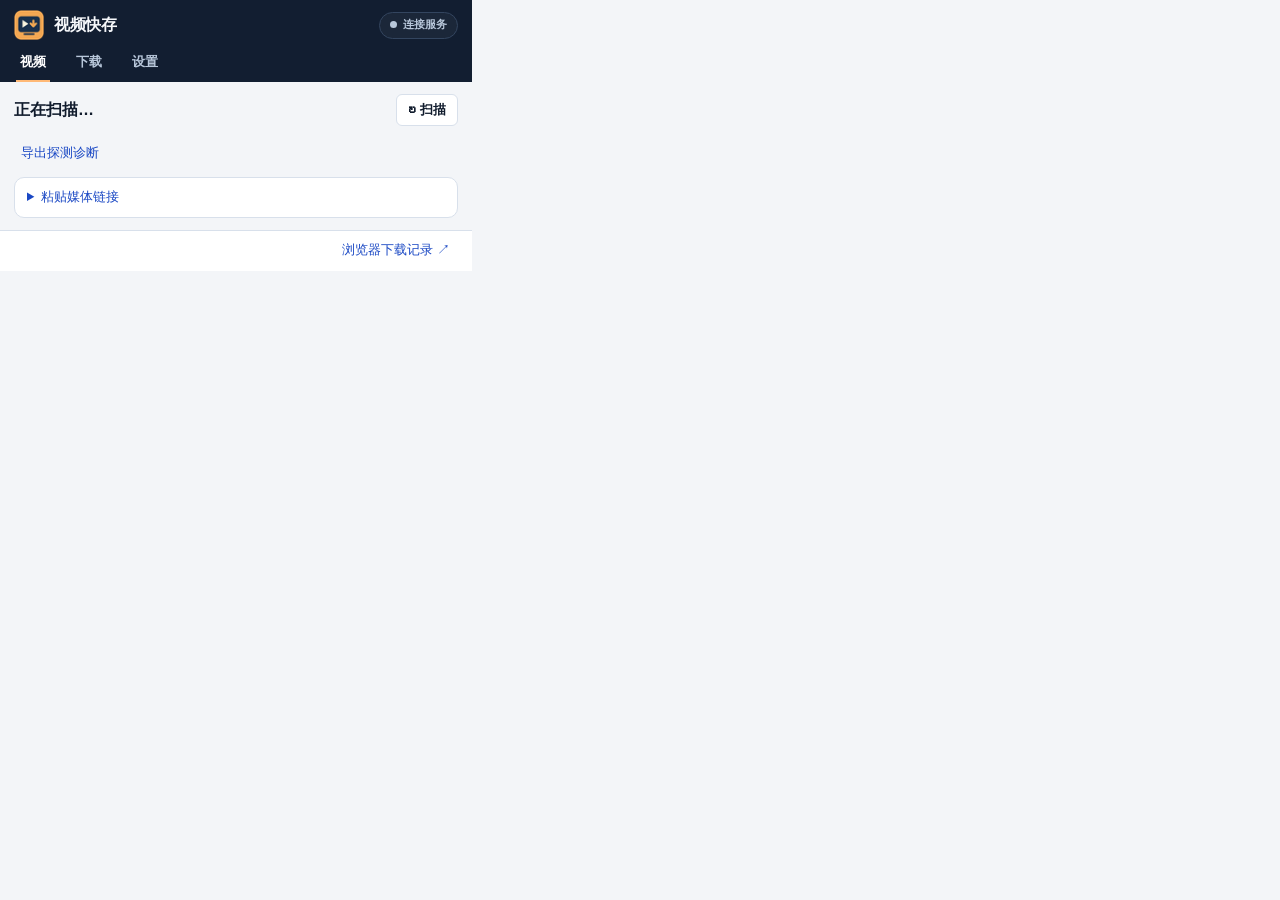
<file: extension/popup.html>
<!doctype html>
<html lang="zh-CN">
<head>
  <meta charset="utf-8">
  <meta name="viewport" content="width=device-width, initial-scale=1">
  <title data-i18n>视频快存</title>
  <link rel="stylesheet" href="popup.css">
  <script type="module" src="popup.mjs"></script>
</head>
<body>
  <header class="masthead">
    <div class="brand">
      <img class="mark" src="icons/icon-32.png" width="30" height="30" alt="">
      <h1 data-i18n>视频快存</h1>
    </div>
    <button id="connection-status" class="connection" type="button"><i></i><span id="connection-label">连接服务</span></button>
  </header>
  <nav class="navigation" aria-label="面板导航" data-i18n-aria>
    <button type="button" id="videos-toggle" data-panel="videos" aria-current="page"><span data-i18n>视频</span> <span id="media-count" hidden></span></button>
    <button type="button" id="downloads-toggle" data-panel="downloads"><span data-i18n="下载记录">下载</span> <span id="active-count" hidden></span></button>
    <button type="button" id="settings-toggle" data-panel="settings" data-i18n>设置</button>
  </nav>
  <main>
    <section id="videos" aria-labelledby="page-title">
      <div class="section-header">
        <div><p class="site" id="site"></p><h2 id="page-title">正在扫描…</h2></div>
        <button id="refresh" class="quiet" type="button"><span class="refresh-icon" aria-hidden="true">↻</span> <span data-i18n>扫描</span></button>
      </div>
      <div class="bulk" id="bulk" hidden>
        <label><input id="all" type="checkbox"> <span data-i18n>全选</span></label>
        <button id="queue-selected" type="button" disabled>下载所选</button>
      </div>
      <p id="hint" class="empty" hidden></p>
      <ul id="media" class="media" aria-label="检测到的视频" data-i18n-aria></ul>
      <button id="export-diagnostic" class="text-button" type="button" data-i18n>导出探测诊断</button>
      <details class="manual">
        <summary data-i18n>粘贴媒体链接</summary>
        <form id="manual" class="input-row">
          <input id="manual-url" type="url" placeholder="https://…" aria-label="媒体或网页链接" data-i18n-aria required>
          <button type="submit">下载</button>
        </form>
      </details>
    </section>
    <section id="downloads" hidden aria-labelledby="download-heading">
      <div class="section-header">
        <h2 id="download-heading" data-i18n>下载队列</h2>
        <div class="actions"><button id="clear" class="quiet" type="button" data-i18n hidden>清空记录</button>
          <button id="folder" class="quiet" type="button" data-i18n>打开目录 ↗</button></div>
      </div>
      <p class="empty" id="queue-empty" data-i18n>暂无下载</p>
      <ul id="queue" class="queue" aria-label="下载任务" data-i18n-aria></ul>
    </section>
    <section id="settings" hidden aria-label="设置" data-i18n-aria>
      <div class="option-card">
        <h2 data-i18n="下载记录">下载</h2>
        <div id="settings-options" class="option-grid"></div>
        <label class="folder-field"><span data-i18n>下载子文件夹</span>
          <input id="download-folder" type="text" maxlength="100" placeholder="浏览器默认下载目录"
                 autocomplete="off" spellcheck="false" aria-label="浏览器下载目录下的子文件夹" data-i18n-aria>
        </label>
        <div class="save-tools">
          <label class="check-row"><input id="save-as" type="checkbox"><span data-i18n>每次询问保存位置</span></label>
          <button type="button" class="text-button" id="browser-download-settings" data-i18n>更改默认目录 ↗</button>
        </div>
      </div>
      <div class="option-card settings-more">
        <details class="settings-block">
          <summary data-i18n>传输与文件格式</summary>
          <div id="transfer-options" class="option-grid"></div>
        </details>
        <details class="settings-block">
          <summary data-i18n>视频列表与预览</summary>
          <div id="detection-options" class="option-grid"></div>
        </details>
        <details class="settings-block" id="appearance-settings">
          <summary data-i18n>外观</summary>
          <div id="themes" role="group" aria-label="界面主题" data-i18n-aria></div>
          <div class="accent-row">
            <label for="theme-accent" data-i18n>强调色</label>
            <input type="color" id="theme-accent">
            <button type="button" class="quiet" id="reset-accent" data-i18n hidden>恢复主题颜色</button>
          </div>
          <div id="interface-options" class="option-grid"></div>
        </details>
        <details class="settings-block">
          <summary data-i18n>备份与更新</summary>
          <div class="settings-actions">
            <button type="button" class="quiet" id="export-settings" data-i18n>导出设置</button>
            <button type="button" class="quiet" id="import-settings" data-i18n>导入设置</button>
            <button type="button" class="text-button" id="reset-settings" data-i18n>恢复默认设置</button>
            <input id="settings-file" type="file" accept=".json,application/json" hidden>
          </div>
          <div class="settings-actions">
            <span id="current-version"></span>
            <button type="button" class="text-button" id="check-release" data-i18n>查看官方更新 ↗</button>
          </div>
        </details>
        <details class="settings-block" id="mcp-center">
          <summary data-i18n>AI 与 MCP</summary>
          <p id="mcp-message" class="details" role="status"></p>
          <button type="button" class="quiet" id="mcp-refresh" data-i18n>刷新控制中心</button>
          <section class="mcp-section">
            <h3 data-i18n>MCP 客户端</h3>
            <ul class="mcp-list" id="mcp-clients"></ul>
            <p class="details" id="mcp-editing"></p>
            <label><span data-i18n>客户端名称</span><input id="mcp-client-name" maxlength="60"></label>
            <label><span data-i18n>客户端权限</span><select id="mcp-preset">
              <option value="restricted" data-i18n>受限模式</option><option value="standard" data-i18n>标准下载</option><option value="advanced" data-i18n>高级模式</option><option value="full-access">Full Access</option><option value="custom" data-i18n>自定义</option>
            </select></label>
            <fieldset id="mcp-scopes" hidden>
              <label class="check-row"><input type="checkbox" data-mcp-scope value="read"><span data-i18n>探测和查询</span></label>
              <label class="check-row"><input type="checkbox" data-mcp-scope value="download"><span data-i18n>下载与取消</span></label>
              <label class="check-row"><input type="checkbox" data-mcp-scope value="session"><span data-i18n>申请页面授权</span></label>
              <label class="check-row"><input type="checkbox" data-mcp-scope value="files"><span data-i18n>定位成品</span></label>
              <label class="check-row"><input type="checkbox" data-mcp-scope value="automation"><span data-i18n>自动化与长期授权</span></label>
              <label class="check-row"><input type="checkbox" data-mcp-scope value="settings"><span data-i18n>站点下载设置</span></label>
              <label class="check-row"><input type="checkbox" data-mcp-scope value="network"><span data-i18n>网络状态</span></label>
            </fieldset>
            <div class="settings-actions">
              <button type="button" id="mcp-save-client" data-i18n>保存客户端</button>
              <button type="button" id="mcp-new-client" class="quiet" data-i18n>新建客户端</button>
              <button type="button" id="mcp-copy-command" class="quiet" data-i18n>复制 MCP 配置</button>
            </div>
            <div class="settings-actions">
              <button type="button" id="mcp-full-access" data-i18n>一键授权全部</button>
              <button type="button" id="mcp-revoke-access" class="quiet" data-i18n>一键撤销全部</button>
              <button type="button" id="mcp-reset-access" class="quiet" data-i18n>恢复默认权限</button>
            </div>
            <details class="settings-block" id="mcp-trust" hidden>
              <summary data-i18n>长期站点授权与隐私</summary>
              <label><span data-i18n>站点列表（每行一个 HTTP(S) 源）</span><textarea id="mcp-trusted-origins" rows="3" maxlength="6000" spellcheck="false"></textarea></label>
              <button type="button" class="quiet" id="mcp-window-sites" data-i18n>填入当前窗口站点</button>
              <label><span data-i18n>站点组</span><select id="mcp-site-group"><option value=""></option></select></label>
              <label><span data-i18n>保存为站点组</span><input id="mcp-site-group-name" maxlength="48"></label>
              <div class="settings-actions">
                <button type="button" class="quiet" id="mcp-save-group" data-i18n>保存站点组</button>
                <button type="button" class="quiet" id="mcp-delete-group" data-i18n>删除站点组</button>
              </div>
              <label><span data-i18n>有效天数</span><input type="number" id="mcp-trust-days" value="30" min="1" max="90"></label>
              <label class="check-row"><input type="checkbox" id="mcp-trust-session"><span data-i18n>在长期授权站点使用登录会话</span></label>
              <label class="check-row"><input type="checkbox" id="mcp-trust-download"><span data-i18n>允许从长期授权站点下载</span></label>
              <label class="check-row"><input type="checkbox" id="mcp-trust-related"><span data-i18n>允许播放时观察到的关联 CDN</span></label>
              <label class="check-row"><input type="checkbox" id="mcp-privacy"><span data-i18n>隐私模式</span></label>
              <button type="button" id="mcp-save-trust" data-i18n>保存长期授权</button>
            </details>
          </section>
          <section class="mcp-section">
            <h3 data-i18n>浏览器页面授权</h3>
            <p class="details" data-i18n>分享当前页的同源媒体候选。授权在标签页导航、关闭或到期时撤销。</p>
            <label><span data-i18n>授权时长</span><select id="mcp-duration">
              <option value="1">1 min</option><option value="5" selected>5 min</option><option value="15">15 min</option>
              <option value="60">1 h</option><option value="browser" data-i18n>当前浏览器会话（最长 12 小时）</option>
            </select></label>
            <label class="check-row"><input type="checkbox" id="mcp-share-session" autocomplete="off"><span data-i18n>本次授权同时使用当前站点的登录会话</span></label>
            <label class="check-row"><input type="checkbox" id="mcp-share-related" autocomplete="off"><span data-i18n>允许播放时观察到的关联 CDN</span></label>
            <label class="check-row"><input type="checkbox" id="mcp-single-task" autocomplete="off"><span data-i18n>仅允许一个下载批次</span></label>
            <details class="settings-block">
              <summary data-i18n>手动提供本站 Cookie</summary>
              <label><span data-i18n>本站 Cookie</span><input type="password" id="mcp-session-text" maxlength="8192" autocomplete="off" spellcheck="false"></label>
              <label><span data-i18n>Netscape Cookie 文件</span><input type="file" id="mcp-session-file" accept=".txt,text/plain"></label>
            </details>
            <ul class="mcp-list" id="mcp-grants"></ul>
          </section>
          <details class="settings-block">
            <summary data-i18n>本地兼容性规则</summary>
            <label><span data-i18n>规则文件</span><input type="file" id="mcp-rules-file" accept=".json,application/json"></label>
            <div class="settings-actions">
              <button type="button" class="quiet" id="mcp-rules-import" data-i18n>导入规则</button>
              <button type="button" class="quiet" id="mcp-rules-export" data-i18n>导出规则</button>
              <button type="button" class="quiet" id="mcp-rules-reset" data-i18n>重置规则</button>
            </div>
          </details>
          <section class="mcp-section">
            <h3 data-i18n>当前站点设置</h3>
            <p class="details" id="mcp-policy-origin"></p>
            <div id="mcp-policy" hidden>
              <label class="check-row"><input type="checkbox" data-mcp-policy="probe"><span data-i18n>允许 MCP 探测</span></label>
              <label class="check-row"><input type="checkbox" data-mcp-policy="download"><span data-i18n>允许 MCP 下载</span></label>
              <label class="check-row"><input type="checkbox" data-mcp-policy="session"><span data-i18n>允许手动授权登录会话</span></label>
              <label><span data-i18n>画质上限</span><input type="number" min="144" max="4320" data-mcp-policy="quality"></label>
              <label><span data-i18n>视频格式</span><select data-mcp-policy="format"><option value="mp4">MP4</option><option value="mkv">MKV</option></select></label>
              <label><span data-i18n>音频格式</span><select data-mcp-policy="audioFormat"><option value="m4a">M4A</option><option value="mp3">MP3</option></select></label>
              <label><span data-i18n>连接数</span><select data-mcp-policy="connections"><option>4</option><option>8</option><option>12</option></select></label>
              <label><span data-i18n>同时下载数</span><input type="number" min="1" max="2" data-mcp-policy="concurrency"></label>
              <label class="check-row"><input type="checkbox" data-mcp-policy="subtitles"><span data-i18n>源文件内嵌字幕</span></label>
              <label><span data-i18n>单批任务上限</span><input type="number" min="1" max="8" data-mcp-policy="maxBatchItems"></label>
              <label><span data-i18n>最低时长（秒，0 为关闭）</span><input type="number" min="0" max="86400" data-mcp-policy="minDurationSec"></label>
              <label class="check-row"><input type="checkbox" data-mcp-policy="excludePreviews"><span data-i18n>跳过明确标识的广告和预告</span></label>
              <button type="button" id="mcp-save-policy" data-i18n>保存站点设置</button>
            </div>
          </section>
          <section class="mcp-section">
            <h3 data-i18n>本机服务网络</h3>
            <p class="details" id="mcp-network-status" role="status"></p>
            <label><span data-i18n>代理模式</span><select id="mcp-network-mode">
              <option value="environment" data-i18n>浏览器系统代理与环境变量</option>
              <option value="direct" data-i18n>直连</option>
              <option value="http" data-i18n>指定 HTTP 代理</option>
            </select></label>
            <label id="mcp-network-address" hidden><span data-i18n>HTTP 代理地址</span>
              <input id="mcp-network-proxy" maxlength="512" type="url" placeholder="http://127.0.0.1:8080" autocomplete="off" spellcheck="false">
            </label>
            <label id="mcp-network-bypass"><span data-i18n>绕过代理的主机（逗号分隔）</span>
              <input id="mcp-network-no-proxy" maxlength="2048" autocomplete="off" spellcheck="false">
            </label>
            <div class="settings-actions">
              <button type="button" id="mcp-network-save" class="quiet" data-i18n>保存网络设置</button>
              <button type="button" id="mcp-network-check" class="quiet" data-i18n>检查连接</button>
            </div>
          </section>
          <section class="mcp-section">
            <h3 data-i18n>MCP 活动记录</h3>
            <label class="check-row"><input id="mcp-audit-enabled" type="checkbox"><span data-i18n>保留活动记录</span></label>
            <label><span data-i18n>保留天数</span><select id="mcp-audit-days"><option>1</option><option>7</option><option>30</option><option>90</option></select></label>
            <div class="settings-actions">
              <button type="button" class="quiet" id="mcp-save-audit" data-i18n>保存保留设置</button>
              <button type="button" class="quiet" id="mcp-export-audit" data-i18n>导出活动记录</button>
              <button type="button" class="text-button" id="mcp-clear-audit" data-i18n>清除记录</button>
            </div>
            <label><span data-i18n>按客户端筛选</span><select id="mcp-audit-client"><option value="" data-i18n>全部客户端</option></select></label>
            <label><span data-i18n>调用结果</span><select id="mcp-audit-result">
              <option value="" data-i18n>全部结果</option>
              <option value="success" data-i18n>调用成功</option>
              <option value="failure" data-i18n>调用失败</option>
            </select></label>
            <p class="details" id="mcp-audit-summary" role="status"></p>
            <ul class="mcp-list" id="mcp-activity"></ul>
            <button type="button" class="quiet" id="mcp-more-audit" data-i18n hidden>显示更多记录</button>
          </section>
        </details>
        <details class="settings-block" id="service-settings">
          <summary data-i18n>本机下载服务</summary>
          <p id="service-status" class="details" role="status" hidden></p>
          <form id="pair">
            <label><span data-i18n>地址</span><input id="endpoint" type="url" placeholder="http://127.0.0.1:8765" required></label>
            <label><span data-i18n>配对码</span><input id="token" type="password" autocomplete="off" spellcheck="false" required></label>
            <button type="submit" data-i18n>连接服务</button>
          </form>
          <div class="save-tools">
            <label class="check-row"><input id="settings-sync" type="checkbox"><span data-i18n>允许本机服务覆盖对应的浏览器设置</span></label>
            <button type="button" id="sync-now" class="text-button" data-i18n disabled>立即同步</button>
          </div>
        </details>
      </div>
    </section>
  </main>
  <footer>
    <p id="status" role="status" aria-live="polite"></p>
    <button id="history" type="button" class="text-button" data-i18n>浏览器下载记录 ↗</button>
  </footer>
  <dialog id="reset-settings-dialog" aria-labelledby="reset-settings-title">
    <h2 id="reset-settings-title" data-i18n>恢复默认设置</h2>
    <form method="dialog" class="settings-actions">
      <button type="submit" class="quiet" data-i18n>取消</button>
      <button type="button" id="confirm-reset-settings" data-i18n>恢复</button>
    </form>
  </dialog>
  <dialog id="preview-dialog" aria-labelledby="preview-title">
    <div class="preview-head">
      <h2 id="preview-title"></h2>
      <form method="dialog"><button class="quiet close-preview" aria-label="关闭预览" data-i18n-aria type="submit">×</button></form>
    </div>
    <video id="preview-video" preload="none" playsinline muted controls></video>
    <p id="preview-status" role="status" hidden></p>
  </dialog>
</body>
</html>
</file>
<file: extension/popup.css>
* { box-sizing:border-box }
[hidden] { display:none !important }
:root {
  color-scheme:light dark;
  --canvas:light-dark(#f3f5f8,#0f1623);
  --surface:light-dark(#ffffff,#182233);
  --surface-hover:light-dark(#f8fafc,#1f2c41);
  --ink:light-dark(#111c2d,#eef3fb);
  --muted:light-dark(#526277,#9fb1c9);
  --stroke:light-dark(#d8e0eb,#2d3d54);
  --control:light-dark(#ebf0f7,#25354c);
  --blue:light-dark(#1a48c4,#90b2ff);
  --blue-hover:light-dark(#13389e,#b4cbff);
  --on-blue:light-dark(#fff,#0c1e3a);
  --header:light-dark(#121e31,#0b111b);
  --header-ink:#f6f8fb;
  --header-muted:#b8c7da;
  --header-line:light-dark(#33455f,#29384e);
  --selection:light-dark(#dce8ff,#2a3f63);
  --accent:#ffb977;
  --visible-accent:var(--custom-accent,var(--accent));
  --good:light-dark(#0f6c47,#6fdca4);
  --good-bg:light-dark(#e5f6ee,#133529);
  --danger:light-dark(#b02a2a,#ff9e94);
  --danger-bg:light-dark(#fdecec,#3c1d1f);
  --info-bg:light-dark(#e8f0ff,#1c3050);
  --preview:light-dark(#dfe8f6,#253752);
  --shadow-card:light-dark(0 1px 2px rgba(15,23,42,.05),0 1px 3px rgba(0,0,0,.28));
}
:root[data-theme=light] { color-scheme:light }
:root[data-theme=dark] { color-scheme:dark }
:root[data-theme=jade] {
  color-scheme:light;
  --canvas:#e8efe5;
  --surface:#f8fcf6;
  --surface-hover:#eef5ec;
  --ink:#162f26;
  --muted:#476456;
  --stroke:#c2d4c5;
  --control:#dcead9;
  --blue:#1e5c45;
  --blue-hover:#144633;
  --header:#1b382f;
  --header-muted:#c6d9c9;
  --header-line:#446153;
  --accent:#d9e8a3;
  --selection:#d4e8d1;
  --preview:#d4e5d8;
  --info-bg:#dceee3;
}
:root[data-theme=amber] {
  color-scheme:dark;
  --canvas:#1d1815;
  --surface:#29211c;
  --surface-hover:#342a24;
  --ink:#fcf0e6;
  --muted:#d1bcb0;
  --stroke:#524238;
  --control:#403229;
  --blue:#ffcb7d;
  --blue-hover:#ffdea8;
  --on-blue:#332112;
  --header:#15110e;
  --header-muted:#dac4b4;
  --header-line:#4c3c30;
  --accent:#ffae58;
  --selection:#4a3829;
  --preview:#46352b;
  --info-bg:#3e2e21;
}
body {
  display:flex;
  flex-direction:column;
  inline-size:472px;
  max-inline-size:var(--popup-available-width,100vw);
  max-block-size:min(560px,var(--popup-available-height,100dvh));
  margin:0;
  overflow:hidden;
  background:var(--canvas);
  color:var(--ink);
  font:400 13px/1.45 "Inter","Instrument Sans","Segoe UI","Microsoft YaHei UI",sans-serif;
  -webkit-font-smoothing:antialiased;
}
body > :is(header,nav,main,footer) { max-inline-size:100vw }
h1,h2,h3,p,ul { margin:0 }
h2 { font-size:16px;line-height:1.35;font-weight:700;overflow-wrap:anywhere }
h3 { font-size:14px;margin-block-end:10px }
button,input,select { font:inherit;color:inherit }
button {
  min-block-size:32px;
  padding:5px 11px;
  border:1px solid transparent;
  border-radius:6px;
  background:var(--blue);
  color:var(--on-blue);
  font-weight:650;
  cursor:pointer;
  white-space:nowrap;
  transition:background-color 150ms,color 150ms,border-color 150ms,transform 120ms;
}
button:hover:not(:disabled) { background:var(--blue-hover) }
button:active:not(:disabled) { transform:translateY(1px) }
button:disabled { opacity:.55;cursor:default }
:focus-visible { outline:2px solid var(--blue);outline-offset:2px }
.quiet { background:var(--surface);border-color:var(--stroke);color:var(--ink) }
.quiet:hover:not(:disabled),.text-button:hover:not(:disabled) { background:var(--control) }
.text-button { background:transparent;color:var(--blue);font-weight:550;padding-inline:6px }
.masthead {
  display:flex;
  flex:none;
  align-items:center;
  justify-content:space-between;
  flex-wrap:wrap;
  gap:7px;
  padding:10px 14px 7px;
  background:var(--header);
  color:var(--header-ink);
}
.brand { display:flex;align-items:center;gap:10px;min-inline-size:0 }
h1 { font-size:16px;letter-spacing:-.025em;font-weight:700 }
.mark { flex:none;display:block }
.connection {
  flex:none;
  min-block-size:27px;
  border-color:var(--header-line);
  border-radius:999px;
  background:rgba(255,255,255,.04);
  color:var(--header-muted);
  padding:3px 10px;
  font-size:11px;
  font-weight:600;
}
.connection:hover:not(:disabled) { background:var(--header-line);color:#fff }
.connection i { display:inline-block;width:7px;height:7px;margin-inline-end:6px;border-radius:50%;background:var(--header-muted);vertical-align:0 }
.connection[data-state=connected] i { background:#64df9f;box-shadow:0 0 0 2px rgba(100,223,159,.22) }
.connection:is([data-state=offline],[data-state=unauthorized]) i { background:#ffc875;box-shadow:0 0 0 2px rgba(255,200,117,.22) }
.navigation {
  display:flex;
  flex:none;
  gap:18px;
  padding-inline:14px;
  background:var(--header);
}
.navigation button {
  position:relative;
  display:flex;
  align-items:center;
  gap:6px;
  min-height:35px;
  padding:5px 6px 9px;
  border:0;
  border-radius:0;
  background:transparent;
  color:var(--header-muted);
}
.navigation button:hover:not(:disabled) { background:transparent;color:#fff }
.navigation button[aria-current] { color:#fff }
.navigation button::after {
  position:absolute;
  inset:auto 2px 0;
  height:2px;
  background:var(--visible-accent);
  content:"";
  transform:scaleX(0);
  transition:transform 170ms ease;
}
.navigation button[aria-current]::after { transform:scaleX(1) }
.navigation [id$="-count"] {
  min-width:17px;
  text-align:center;
  padding-inline:4px;
  border-radius:4px;
  background:var(--header-line);
  color:#fff;
  font:600 11px/17px "Segoe UI",sans-serif;
  font-variant-numeric:tabular-nums;
}
main { min-block-size:0;overflow-y:auto;padding:12px 14px;scrollbar-color:var(--stroke) transparent }
.section-header { display:flex;align-items:center;justify-content:space-between;gap:10px;margin-bottom:11px }
.section-header > div { min-inline-size:0 }
.site { color:var(--muted);font-size:11px;line-height:1.3;overflow:hidden;text-overflow:ellipsis;white-space:nowrap;margin-block-end:4px }
.site:empty { display:none }
#page-title,.media-title { display:-webkit-box;-webkit-box-orient:vertical;-webkit-line-clamp:2;overflow:hidden }
.refresh-icon { display:inline-block;font-size:16px;line-height:1 }
#refresh:disabled .refresh-icon { animation:spin 650ms linear infinite }
@keyframes spin { to { transform:rotate(360deg) } }
.bulk { display:flex;justify-content:space-between;align-items:center;gap:8px;margin-bottom:7px;color:var(--muted) }
.bulk button { padding:3px 8px;font-size:12px }
.bulk label,.check-row { display:flex;align-items:center;gap:7px }
.media,.queue { padding:0;list-style:none }
.media,.queue:not(:empty),.option-card,.manual,.empty {
  background:var(--surface);
  border:1px solid var(--stroke);
  border-radius:10px;
  box-shadow:var(--shadow-card);
}
.media:empty { display:none }
.media li,.queue li { transition:background-color 150ms; }
.media li + li,.queue li + li { border-top:1px solid var(--stroke) }
.media li {
  display:grid;
  grid-template-columns:16px 82px minmax(0,1fr) auto;
  align-items:center;
  gap:9px;
  padding:10px;
}
.media:has(li:only-child) .select-media { display:none }
.media:has(li:only-child) li { grid-template-columns:82px minmax(0,1fr) auto }
.media li:hover,.queue li:hover { background:var(--surface-hover) }
.select-media { display:grid;place-items:center }
.media li:has(.select-media input:checked) { background:var(--selection) }
.preview {
  position:relative;
  display:grid;
  place-items:center;
  overflow:hidden;
  aspect-ratio:16/9;
  min-inline-size:0;
  min-block-size:0;
  padding:0;
  border-radius:5px;
  background:var(--preview);
  color:var(--ink);
}
.play-icon {
  width:0;
  height:0;
  border-block:5px solid transparent;
  border-inline-start:8px solid currentColor;
}
.preview :is(img,video) { position:absolute;inset:0;width:100%;height:100%;object-fit:cover }
.preview-trigger:hover:not(:disabled) { background:var(--preview);border-color:var(--blue) }
.preview-trigger .play-icon { z-index:1;filter:drop-shadow(0 0 2px #101010) }
.preview-trigger:has(img) .play-icon { color:#fff }
.preview-trigger:has(video) .play-icon { opacity:0 }
.preview video { animation:enter 160ms ease-out both }
.media-size { display:inline-block;white-space:nowrap }
.media-size::before { content:'·';margin-inline:5px;color:var(--muted) }
.media-title,.details,.filename { overflow-wrap:anywhere }
.media-title { font-size:13px;line-height:1.38;-webkit-line-clamp:3 }
.details,.filename,#status { color:var(--muted);font-size:11px }
.details,.filename { display:block;margin-block-start:4px;font-variant-numeric:tabular-nums }
.actions { display:flex;flex-wrap:wrap;align-items:center;gap:5px }
.actions button { font-size:12px;padding-inline:8px }
.options-button { min-width:29px;font-size:16px !important;line-height:1;padding-inline:5px !important }
.options-button[aria-expanded=true] { background:var(--control);border-color:var(--blue) }
.card-options {
  grid-column:1/-1;
  display:grid;
  gap:9px;
  padding:10px 0 1px;
  border-top:1px solid var(--stroke);
  animation:enter 180ms ease-out both;
}
@keyframes enter { from {opacity:0;transform:translateY(4px)} to {opacity:1;transform:translateY(0)} }
.option-grid { display:grid;grid-template-columns:repeat(2,minmax(0,1fr));gap:10px }
.option-grid label,.card-options>label,#pair label { display:grid;gap:4px;color:var(--muted);font-size:12px }
.card-options>.actions { justify-content:flex-end }
.manual,.option-card,.empty { padding:10px 12px }
.manual,.settings-more { margin-top:8px }
.option-card h2 { font-size:14px;margin-bottom:9px }
.settings-more { padding-block:0 }
.settings-block + .settings-block { border-top:1px solid var(--stroke) }
.settings-block summary {
  min-block-size:37px;
  padding-block:8px;
  list-style:none;
  font-weight:650;
  cursor:pointer;
}
.settings-block summary::after {
  content:'';
  float:right;
  inline-size:6px;
  block-size:6px;
  margin:5px 4px 0 0;
  border:solid currentColor;
  border-width:0 1px 1px 0;
  transform:rotate(45deg);
  transition:transform 150ms ease;
}
.settings-block[open] summary::after { transform:rotate(225deg);margin-top:9px }
.settings-block[open] { padding-bottom:10px }
.manual summary { color:var(--blue);cursor:pointer }
.input-row { display:flex;gap:8px;margin-top:9px }
input:not([type=checkbox],[type=radio],[type=color]),select {
  min-inline-size:0;
  width:100%;
  min-block-size:33px;
  padding:5px 8px;
  border:1px solid var(--stroke);
  border-radius:5px;
  background:var(--surface-hover);
  color:var(--ink);
}
input[type=checkbox] { accent-color:var(--blue);margin:0;inline-size:14px;block-size:14px;flex:none }
.folder-field { display:grid;gap:4px;color:var(--muted);font-size:12px;margin-top:10px }
.save-tools,.accent-row { display:flex;align-items:center;flex-wrap:wrap;gap:6px 10px }
.save-tools { justify-content:space-between;margin-top:6px }
.accent-row { margin:9px 0;color:var(--muted);font-size:12px }
.accent-row input { inline-size:37px;block-size:25px;padding:2px;border:1px solid var(--stroke);border-radius:4px;background:var(--surface);cursor:pointer }
.accent-row button { min-block-size:25px;font-size:11px }
#themes { display:grid;grid-template-columns:minmax(0,1.28fr) repeat(4,minmax(0,1fr));gap:5px }
.theme-choice {
  position:relative;
  display:grid;
  justify-items:center;
  gap:5px;
  padding:5px 2px;
  border:1px solid transparent;
  border-radius:6px;
  color:var(--muted);
  font-size:11px;
  line-height:1.3;
  text-align:center;
  cursor:pointer;
  transition:background-color 150ms,border-color 150ms,color 150ms;
}
.theme-choice:hover { background:var(--surface-hover) }
.theme-choice:has(:checked) { background:var(--selection);border-color:var(--blue);color:var(--ink);font-weight:650 }
.theme-choice:has(:focus-visible) { outline:2px solid var(--blue);outline-offset:2px }
.theme-choice input { position:absolute;opacity:0;inline-size:1px;block-size:1px }
.theme-swatch {
  inline-size:min(100%,67px);
  block-size:28px;
  border:1px solid var(--stroke);
  border-radius:4px;
  background:linear-gradient(var(--sample-top) 0 34%,var(--sample-bottom) 34%);
}
.theme-swatch::after {
  display:block;
  content:"";
  width:42%;
  height:3px;
  margin:17px auto 0;
  border-radius:2px;
  background:var(--sample-ink);
}
[data-preview=system] .theme-swatch {
  background:linear-gradient(#435571 0 34%,transparent 34%),linear-gradient(110deg,#fff 50%,#1c2a3b 50%);
  --sample-ink:#7398d5;
}
[data-preview=light] { --sample-top:#17273c;--sample-bottom:#fff;--sample-ink:#4268c1 }
[data-preview=dark] { --sample-top:#101824;--sample-bottom:#1c2a3b;--sample-ink:#a0baff }
[data-preview=jade] { --sample-top:#213f35;--sample-bottom:#e7eee4;--sample-ink:#568a72 }
[data-preview=amber] { --sample-top:#191512;--sample-bottom:#3b2b21;--sample-ink:#ffae58 }
.empty { color:var(--muted);text-align:center;padding-block:23px }
#service-status { margin-block-end:8px }
#pair { display:grid;gap:8px }
#pair button { justify-self:start }
.queue li { padding:10px }
.queue-top { display:flex;align-items:flex-start;justify-content:space-between;gap:8px }
.queue-status { color:var(--blue);background:var(--info-bg);padding:2px 8px;border-radius:999px;white-space:nowrap;font-size:11px;font-weight:700 }
.queue-status[data-state=done] { color:var(--good);background:var(--good-bg) }
.queue-status[data-state=failed] { color:var(--danger);background:var(--danger-bg) }
.queue progress { display:block;width:100%;height:6px;margin:9px 0;accent-color:var(--blue);overflow:hidden;border:0;border-radius:3px }
.queue progress::-webkit-progress-bar { background:var(--control);border-radius:3px }
.queue progress::-webkit-progress-value { background:var(--blue);border-radius:3px }
.queue .progress-change::-webkit-progress-value { animation:progress-update 240ms ease-out }
@keyframes progress-update { from {width:var(--progress-before)} to {width:var(--progress-now)} }
.queue p { overflow-wrap:anywhere }
.queue .actions { margin-top:8px }
.new-job { animation:enter 180ms ease-out both }
footer {
  flex:none;
  display:flex;
  align-items:center;
  justify-content:space-between;
  gap:8px;
  padding:4px 15px;
  border-top:1px solid var(--stroke);
  background:var(--surface);
}
#status { overflow-wrap:anywhere;min-width:0 }
[data-density=compact] .media li,[data-density=compact] .queue li { padding:6px 8px }
#preview-dialog {
  inline-size:min(420px,calc(100vw - 24px));
  max-block-size:calc(100dvh - 24px);
  padding:0;
  border:1px solid var(--stroke);
  border-radius:9px;
  background:var(--surface);
  color:var(--ink);
}
#preview-dialog[open] { animation:enter 160ms ease-out }
#preview-dialog::backdrop { background:#0b0e13a8 }
.preview-head { display:flex;justify-content:space-between;align-items:center;gap:8px;padding:8px 10px }
.preview-head h2 { font-size:13px }
.close-preview { min-inline-size:30px;font-size:18px;padding:0 6px }
#preview-video { display:block;inline-size:100%;max-block-size:min(55dvh,235px);aspect-ratio:16/9;background:#0d1015 }
#preview-status { padding:9px 10px;color:var(--muted);font-size:12px }
@media(max-width:370px) {
  .masthead,main,footer { padding-inline:9px }
  .navigation { padding-inline:10px;gap:9px }
  .media li { grid-template-columns:14px 48px minmax(0,1fr) }
  .media:has(li:only-child) li { grid-template-columns:48px minmax(0,1fr) }
  .media li>.actions { grid-column:1/-1;justify-content:flex-end }
  .option-grid { gap:6px }
}
@media(max-width:270px) {
  #themes { grid-template-columns:repeat(3,minmax(0,1fr)) }
}
@media(max-width:230px) {
  .media li { grid-template-columns:14px 38px minmax(0,1fr) }
  .media:has(li:only-child) li { grid-template-columns:38px minmax(0,1fr) }
  .option-grid { grid-template-columns:minmax(0,1fr) }
  .section-header,footer { flex-wrap:wrap }
}
:root[data-direct-only=true] .media li { grid-template-columns:48px minmax(0,1fr) }
:root[data-direct-only=true] .media li>.actions { grid-column:1/-1;justify-content:flex-end }
:root[data-mobile=true] body { inline-size:100vw;max-block-size:100dvh }
:root[data-mobile=true] button { min-block-size:40px }
.settings-actions { display:flex;flex-wrap:wrap;align-items:center;gap:6px;padding-block:5px }
#current-version { color:var(--muted);font-variant-numeric:tabular-nums }
#reset-settings-dialog { border:1px solid var(--stroke);border-radius:10px;background:var(--surface);color:var(--ink);padding:16px }
#reset-settings-dialog .settings-actions { justify-content:flex-end;padding-block:12px 0 }
#reset-settings-dialog::backdrop { background:#0b0e1366 }
@media(prefers-reduced-motion:reduce) {
  *,*::before,*::after { animation-duration:0s !important;transition-duration:0s !important }
}
.mcp-section { display:grid; gap:.55rem; margin-top:.85rem; padding:.75rem; border:1px solid var(--stroke); border-radius:8px; background:var(--surface-hover); }
.mcp-section h3 { margin:0; font-size:13px; font-weight:700; letter-spacing:-.01em; }
.mcp-section label { display:grid; gap:4px; color:var(--muted); font-size:12px; }
.mcp-section textarea { width:100%; padding:6px 8px; border:1px solid var(--stroke); border-radius:6px; background:var(--surface); color:var(--ink); font:inherit; resize:vertical; }
.mcp-list { display:grid; gap:.45rem; list-style:none; padding:0; margin:0; }
.mcp-list li { display:flex; flex-wrap:wrap; align-items:center; gap:.35rem .5rem; padding:.5rem .65rem; border:1px solid var(--stroke); border-radius:7px; background:var(--surface); }
.mcp-list small { flex-basis:100%; color:var(--muted); overflow-wrap:anywhere; }
#mcp-policy:not([hidden]) { display:grid; gap:.45rem; }
</file>
